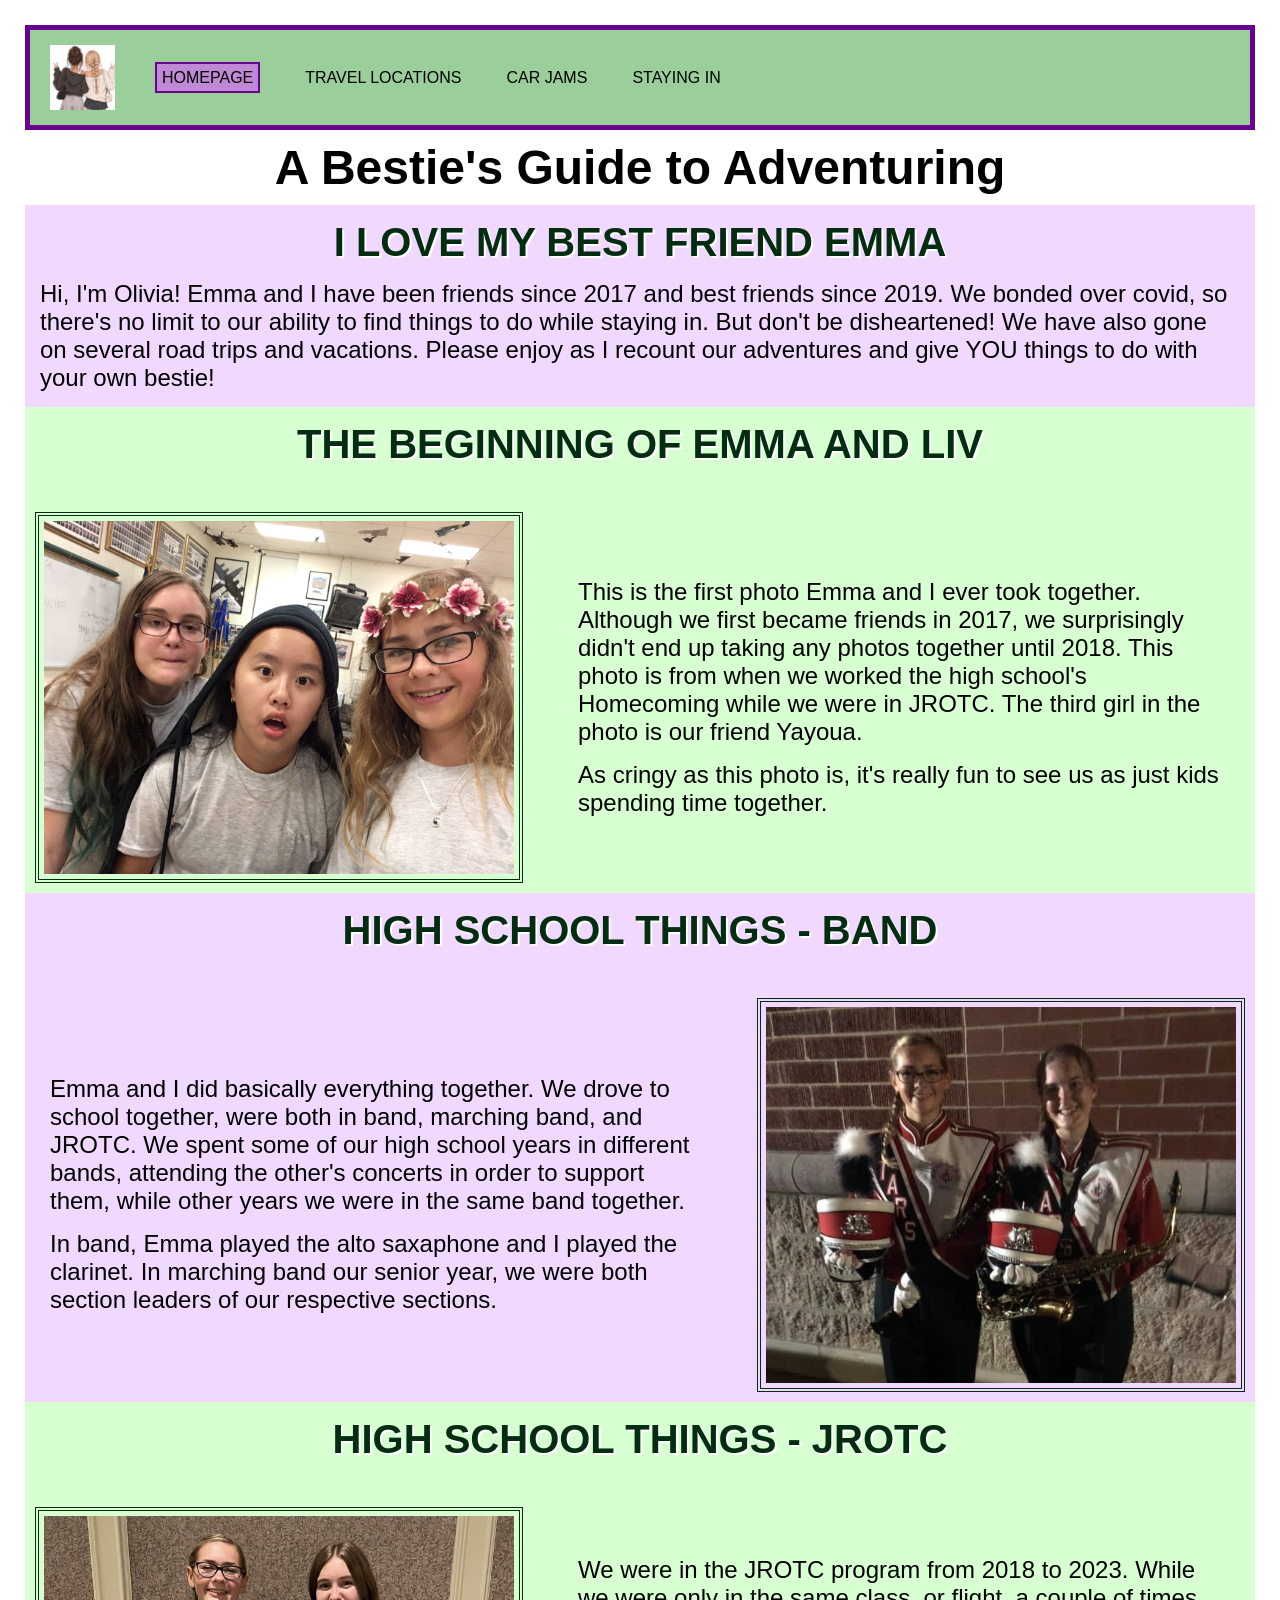
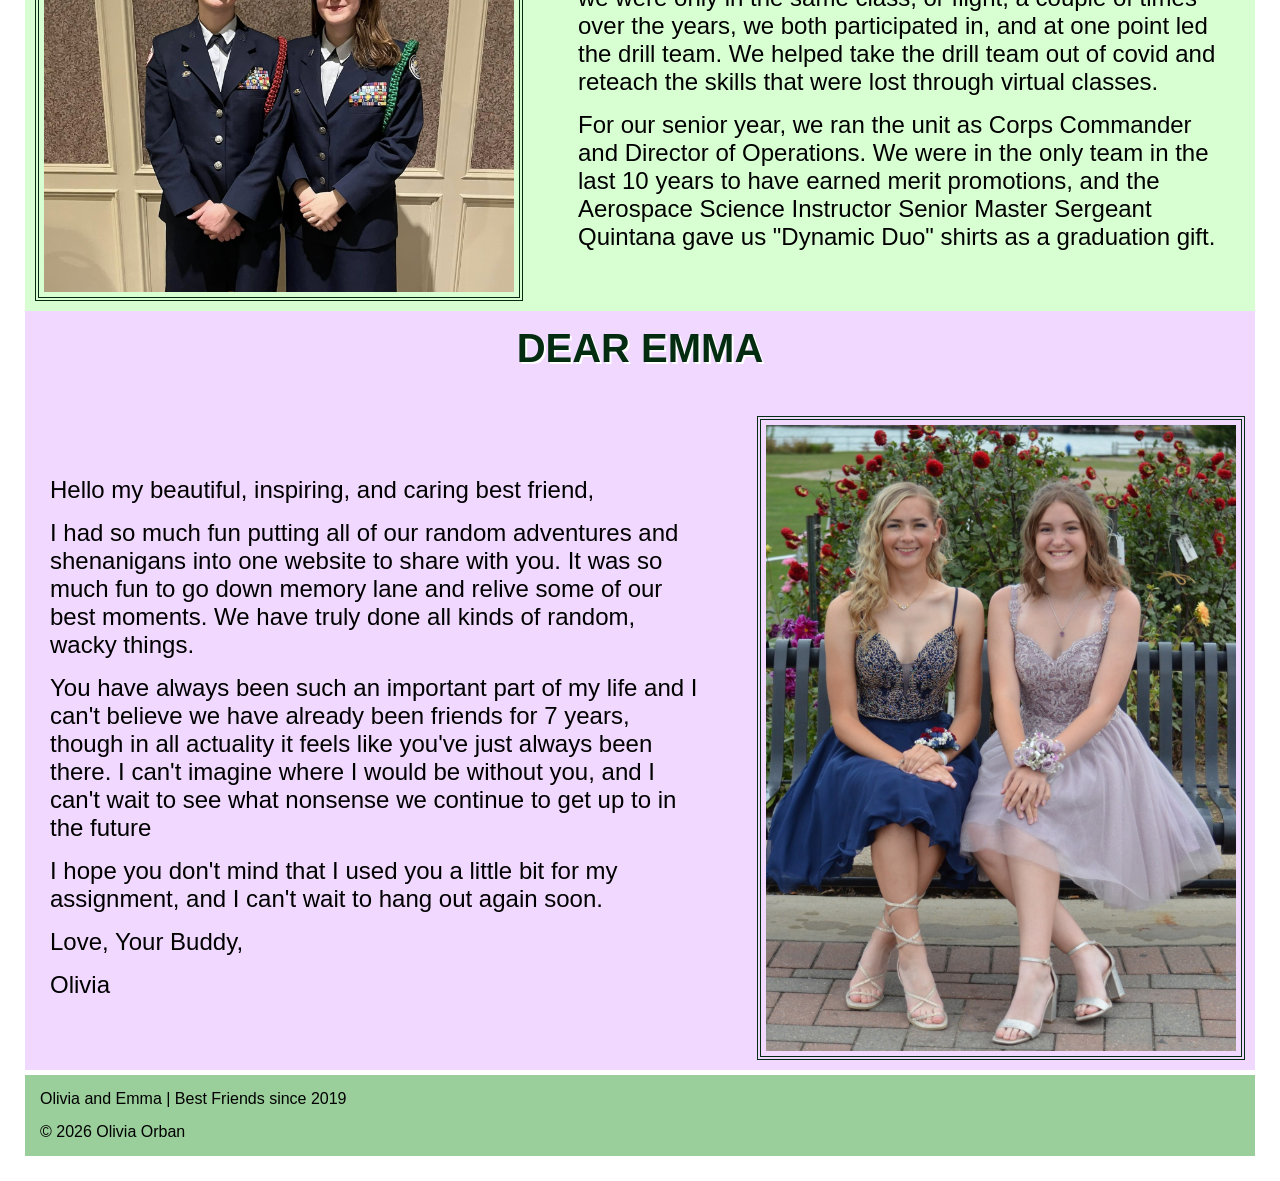
<file: index.html>
<!DOCTYPE html>
<html lang="en">
<head>
    <meta charset="UTF-8">
    <meta name="viewport" content="width=device-width, initial-scale=1.0">
    <title>A Bestie's Guide to Adventuring | Olivia Orban</title>
    <link rel="stylesheet" href="css/html5reset.css">
    <link rel="stylesheet" href="css/style.css">

</head>
<body>

    <header>
  <a href = "#main" class="skip">Skip to Main Content</a>
        <img src="images/Logo.png" alt="Two girls leaning on each other">
        <nav>
            <ul>
                <li><a href = "index.html" class="active">Homepage</a></li>
                <li><a href = "travel.html">Travel Locations</a></li>
                <li><a href = "car.html">Car Jams</a></li>
                <li><a href = "staying.html">Staying In</a></li>
            </ul>
        </nav>

    </header>
    <main id="main">
    <h1>A Bestie's Guide to Adventuring</h1>
    <section>
      <h2>I LOVE my best friend Emma</h2>
      <p class="homepage">
       Hi, I'm Olivia! Emma and I have been friends since 2017 and best friends since 2019. We bonded over covid, so there's no limit to our ability to find things to do while staying in. But don't be disheartened! We have also gone on several road trips and vacations. Please enjoy as I recount our adventures and give YOU things to do with your own bestie!
      </p>
    </section>

<section class="photo-section">
    <h2>The Beginning of Emma and Liv</h2>
        <img src="images/first.JPG" alt="Three girls taking a selfie in a classrooom">

    <div class="photo-text">
      <p>This is the first photo Emma and I ever took together. Although we first became friends in 2017, we surprisingly didn't end up taking any photos together until 2018. This photo is from when we worked the high school's Homecoming while we were in JROTC. The third girl in the photo is our friend Yayoua.
      </p>
      <p> As cringy as this photo is, it's really fun to see us as just kids spending time together. 
      </p>
    </div>
</section>

 <section class="alt-photo-section">
    <h2>High School Things - Band</h2>
    <img src="images/band.jpg" alt="Two girls in marching band uniforms">
    <div class="alt-photo-text">
      <p>Emma and I did basically everything together. We drove to school together, were both in band, marching band, and JROTC. We spent some of our high school years in different bands, attending the other's concerts in order to support them, while other years we were in the same band together.</p>
      <p>In band, Emma played the alto saxaphone and I played the clarinet. In marching band our senior year, we were both section leaders of our respective sections.</p>
    </div>
  </section>

  <section class="photo-section">
    <h2>High School Things - JROTC</h2>
    <img src="images/better-jrotc.jpg" alt="Two girls in air force dress uniforms">
    <div class="photo-text">
      <p>We were in the JROTC program from 2018 to 2023. While we were only in the same class, or flight, a couple of times over the years, we both participated in, and at one point led the drill team. We helped take the drill team out of covid and reteach the skills that were lost through virtual classes.</p>
      <p>For our senior year, we ran the unit as Corps Commander and Director of Operations. We were in the only team in the last 10 years to have earned merit promotions, and the Aerospace Science Instructor Senior Master Sergeant Quintana gave us "Dynamic Duo" shirts as a graduation gift.</p>
    </div>
  </section>

   <section class="alt-photo-section">
    <h2>Dear Emma</h2>
    <img src="images/favorite.jpg" alt="Two girls in dresses sit on a bench in front of flowers">
    <div class="alt-photo-text">
      <p>Hello my beautiful, inspiring, and caring best friend,</p>
      <p>I had so much fun putting all of our random adventures and shenanigans into one website to share with you. It was so much fun to go down memory lane and relive some of our best moments. We have truly done all kinds of random, wacky things.</p>
      <p>You have always been such an important part of my life and I can't believe we have already been friends for 7 years, though in all actuality it feels like you've just always been there. I can't imagine where I would be without you, and I can't wait to see what nonsense we continue to get up to in the future</p>
      <p>I hope you don't mind that I used you a little bit for my assignment, and I can't wait to hang out again soon.</p>
      <p>Love, Your Buddy,</p>
      <p>Olivia</p>
    </div>
   </section>
    </main>
    <footer>
        <p>Olivia and Emma | Best Friends since 2019</p>
      <p>&copy; 2026 Olivia Orban</p>
    </footer>
</body>
</html>
</file>
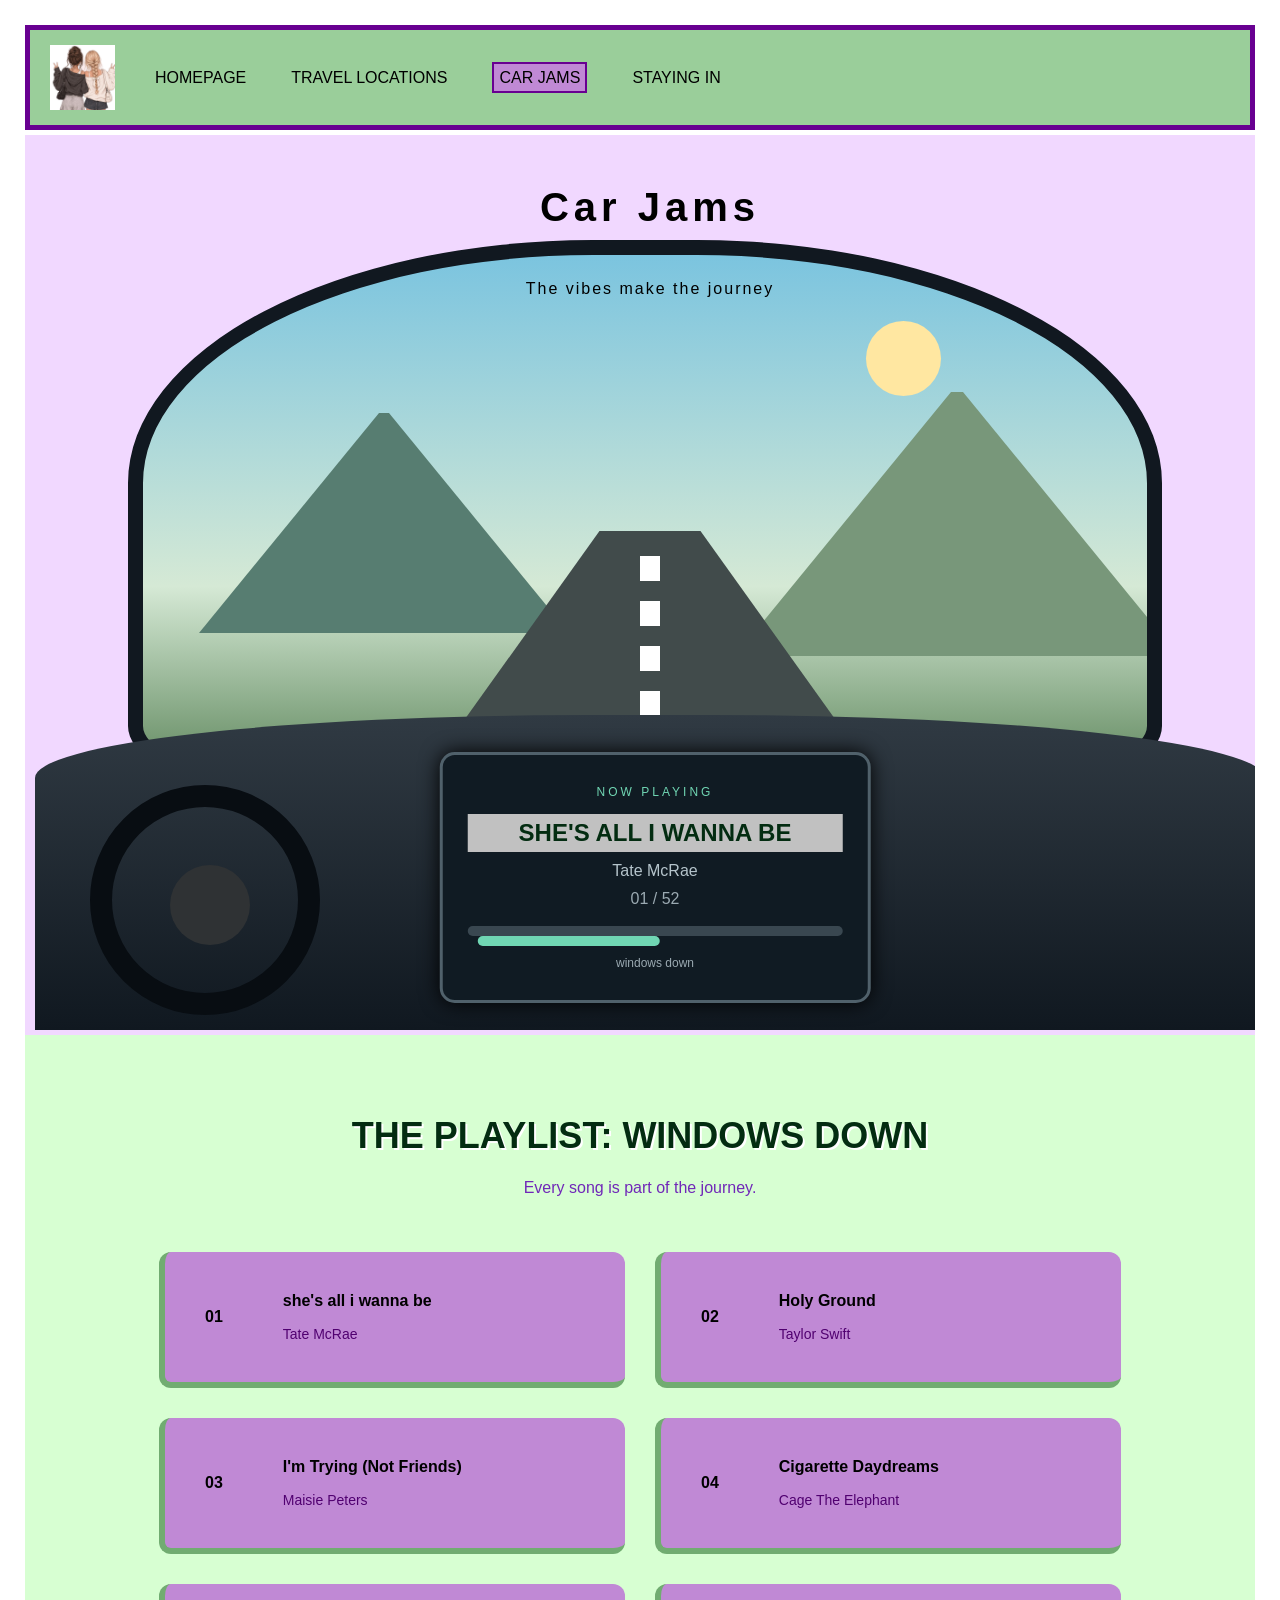
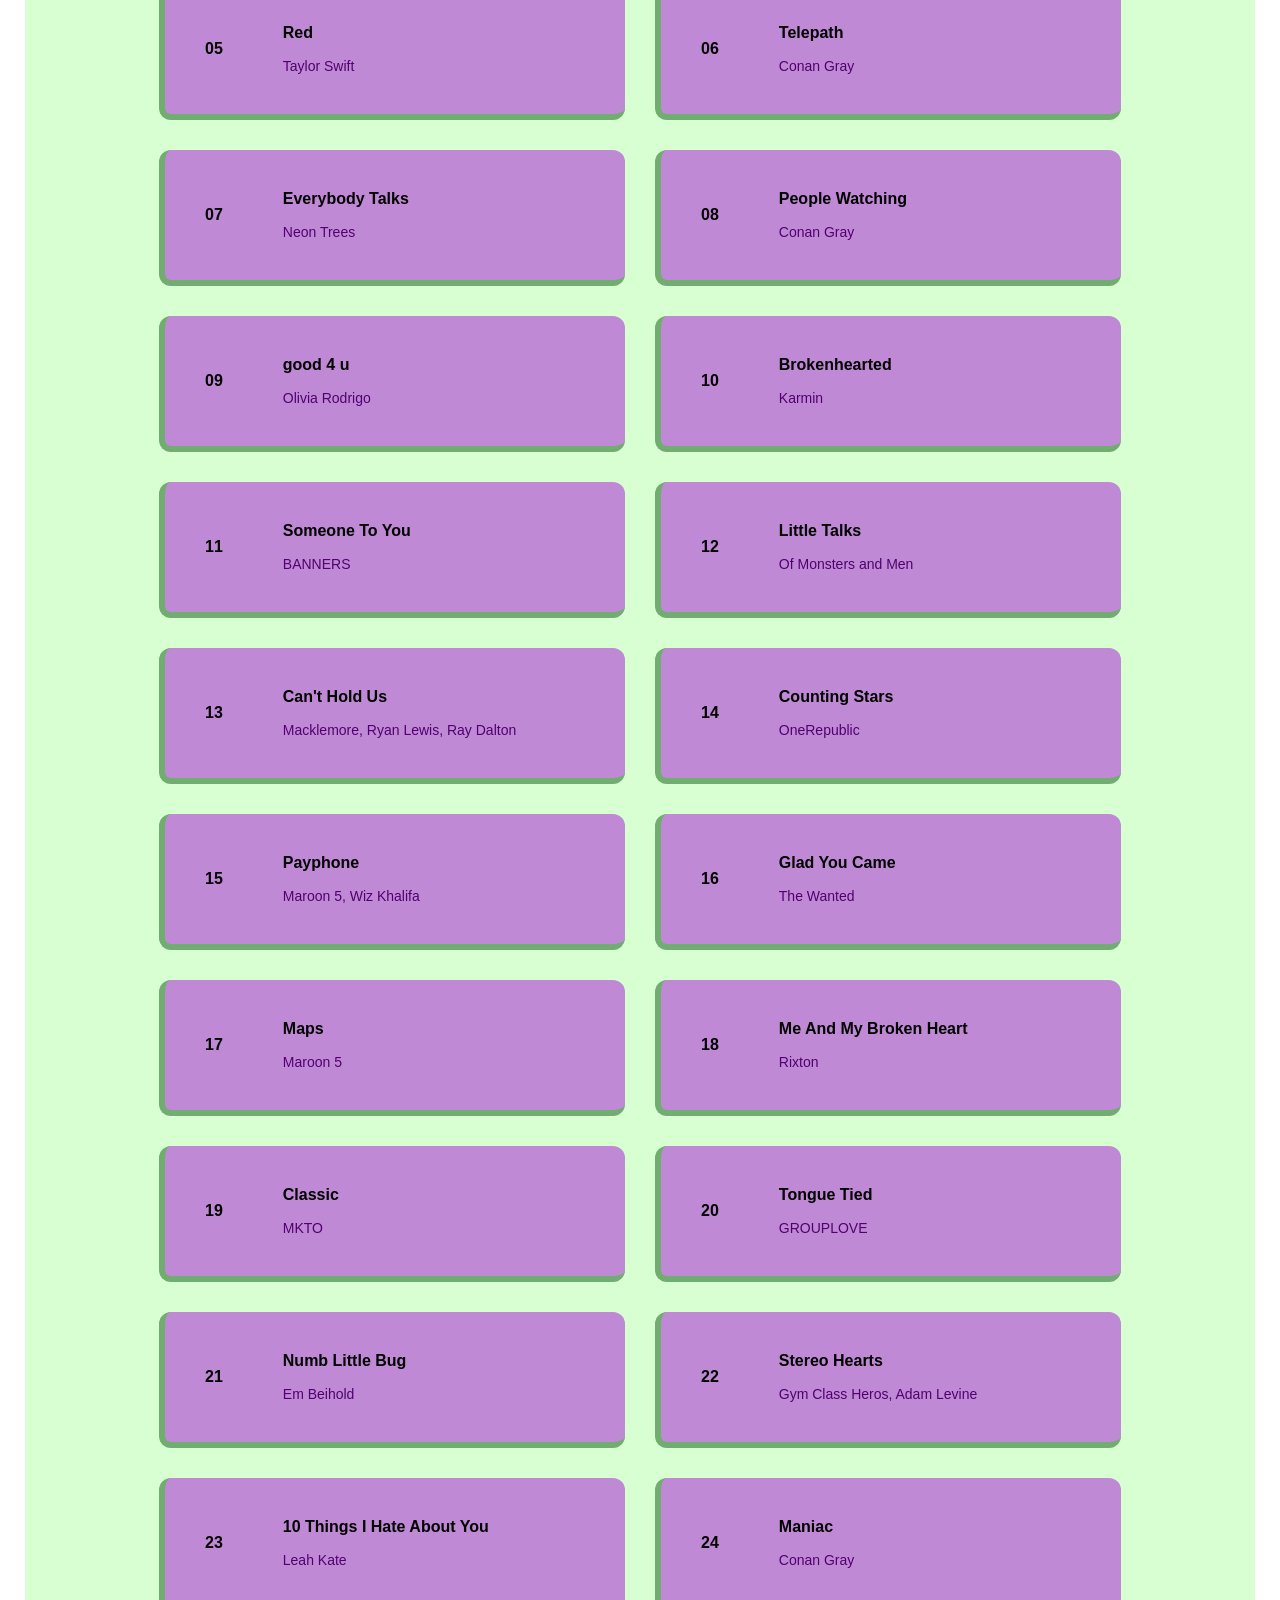
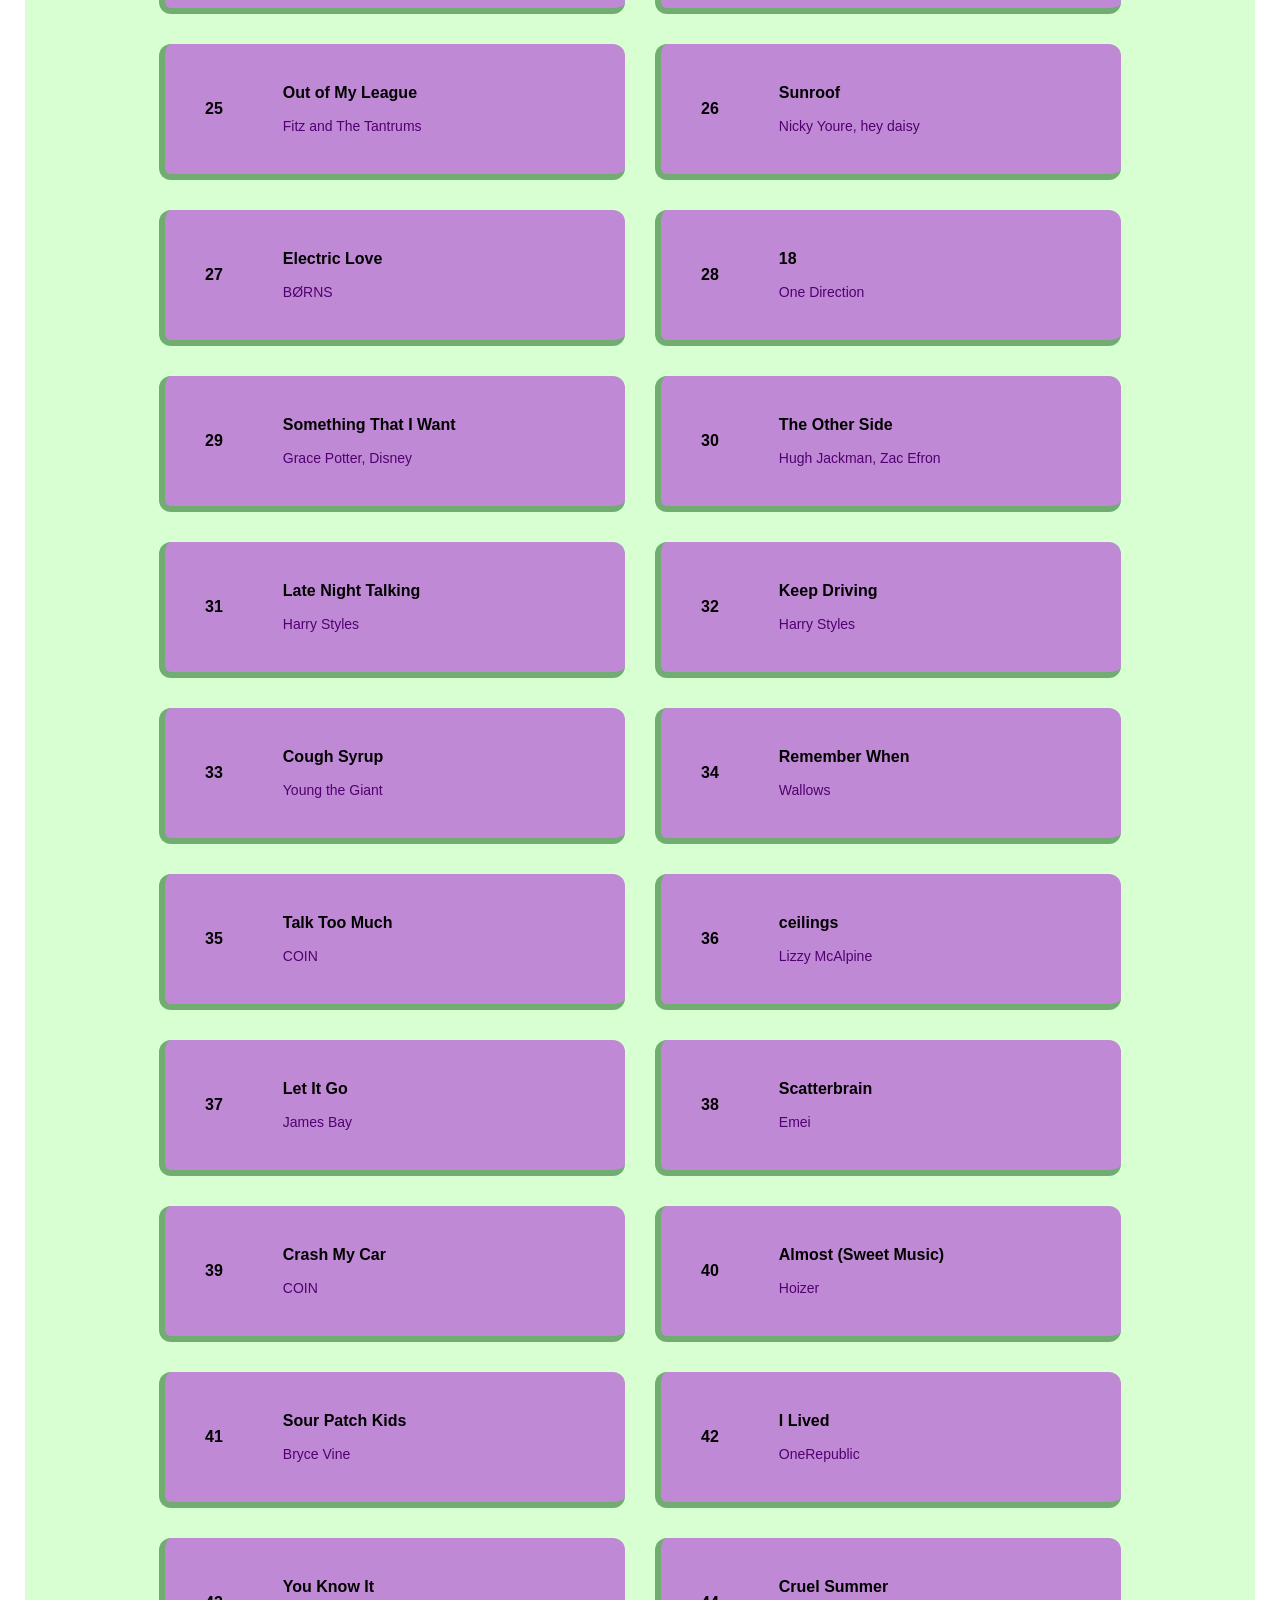
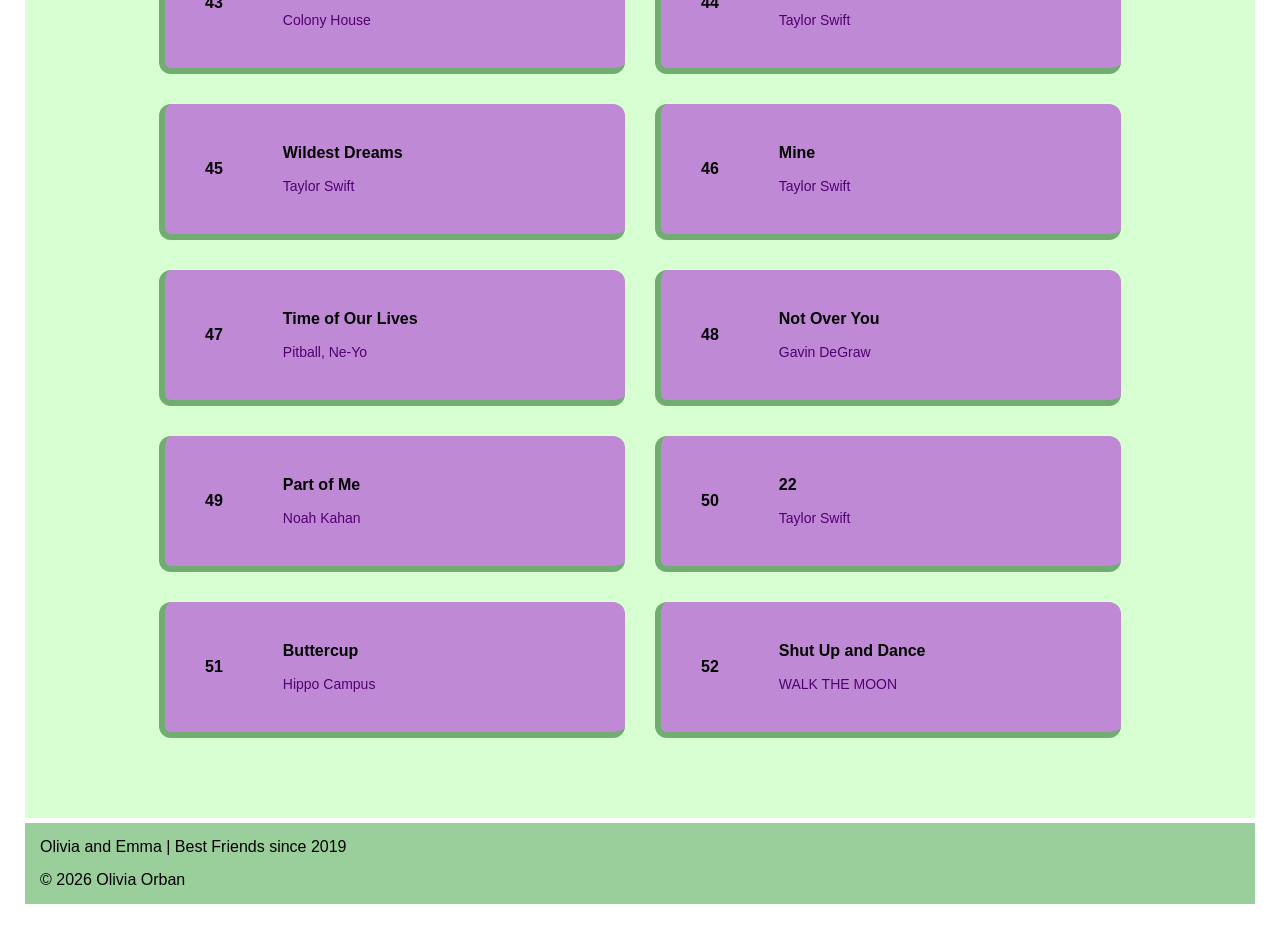
<file: car.html>
<!DOCTYPE html>
<html lang="en">
<head>
    <meta charset="UTF-8">
    <meta name="viewport" content="width=device-width, initial-scale=1.0">
    <title>Car Jams | Olivia Orban</title>
    <link rel="stylesheet" href="css/html5reset.css">
    <link rel="stylesheet" href="css/style.css">

</head>
<body>

    <header>
  <a href = "#main" class="skip">Skip to Main Content</a>
        <img src="images/Logo.png" alt="Two girls leaning on each other">
        <nav>
            <ul>
                <li><a href = "index.html">Homepage</a></li>
                <li><a href = "travel.html">Travel Locations</a></li>
                <li><a href = "car.html" class="active">Car Jams</a></li>
                <li><a href = "staying.html">Staying In</a></li>
            </ul>
        </nav>
  </header>
<main id="main">
    <!-- Car windshield and dashboard view -->
    <section class="car-view">

        <div class="top-title">
            <h1>Car Jams</h1>
            <p>The vibes make the journey</p>
        </div>

        <!-- View through the windshield -->
        <div class="windshield">
            <div class="sun"></div>

            <div class="mountains mountain-one"></div>
            <div class="mountains mountain-two"></div>

            <div class="road"></div>
            <div class="road-line"></div>
        </div>

        <!-- Car interior -->
        <div class="car-interior">

            <div class="dashboard">
                <p class="now-playing">NOW PLAYING</p>

                <h2 id="song-title" class="music-title">Song Title</h2>
                <p id="artist-name">Artist Name</p>
                <span id="song-number">01 / 52</span>

                <div class="song-progress">
                    <div class="progress-fill"></div>
                </div>

                <p class="dashboard-message">
                    windows down
                </p>
            </div>

            <div class="steering-wheel">
                <div class="wheel-center"></div>
            </div>

        </div>

    </section>

    <!-- Full song list -->
    <section class="playlist-section" id="playlist">

        <h2>The Playlist: windows down</h2>
        <p class="playlist-subtitle">
            Every song is part of the journey.
        </p>

        <div class="song-list" id="song-list">

            <!-- Songs are added using JavaScript -->

        </div>

    </section>

    <script src="script.js"></script>
</main>
    <footer>
        <p>Olivia and Emma | Best Friends since 2019</p>
      <p>&copy; 2026 Olivia Orban</p>
    </footer>
</body>
</html>
</file>
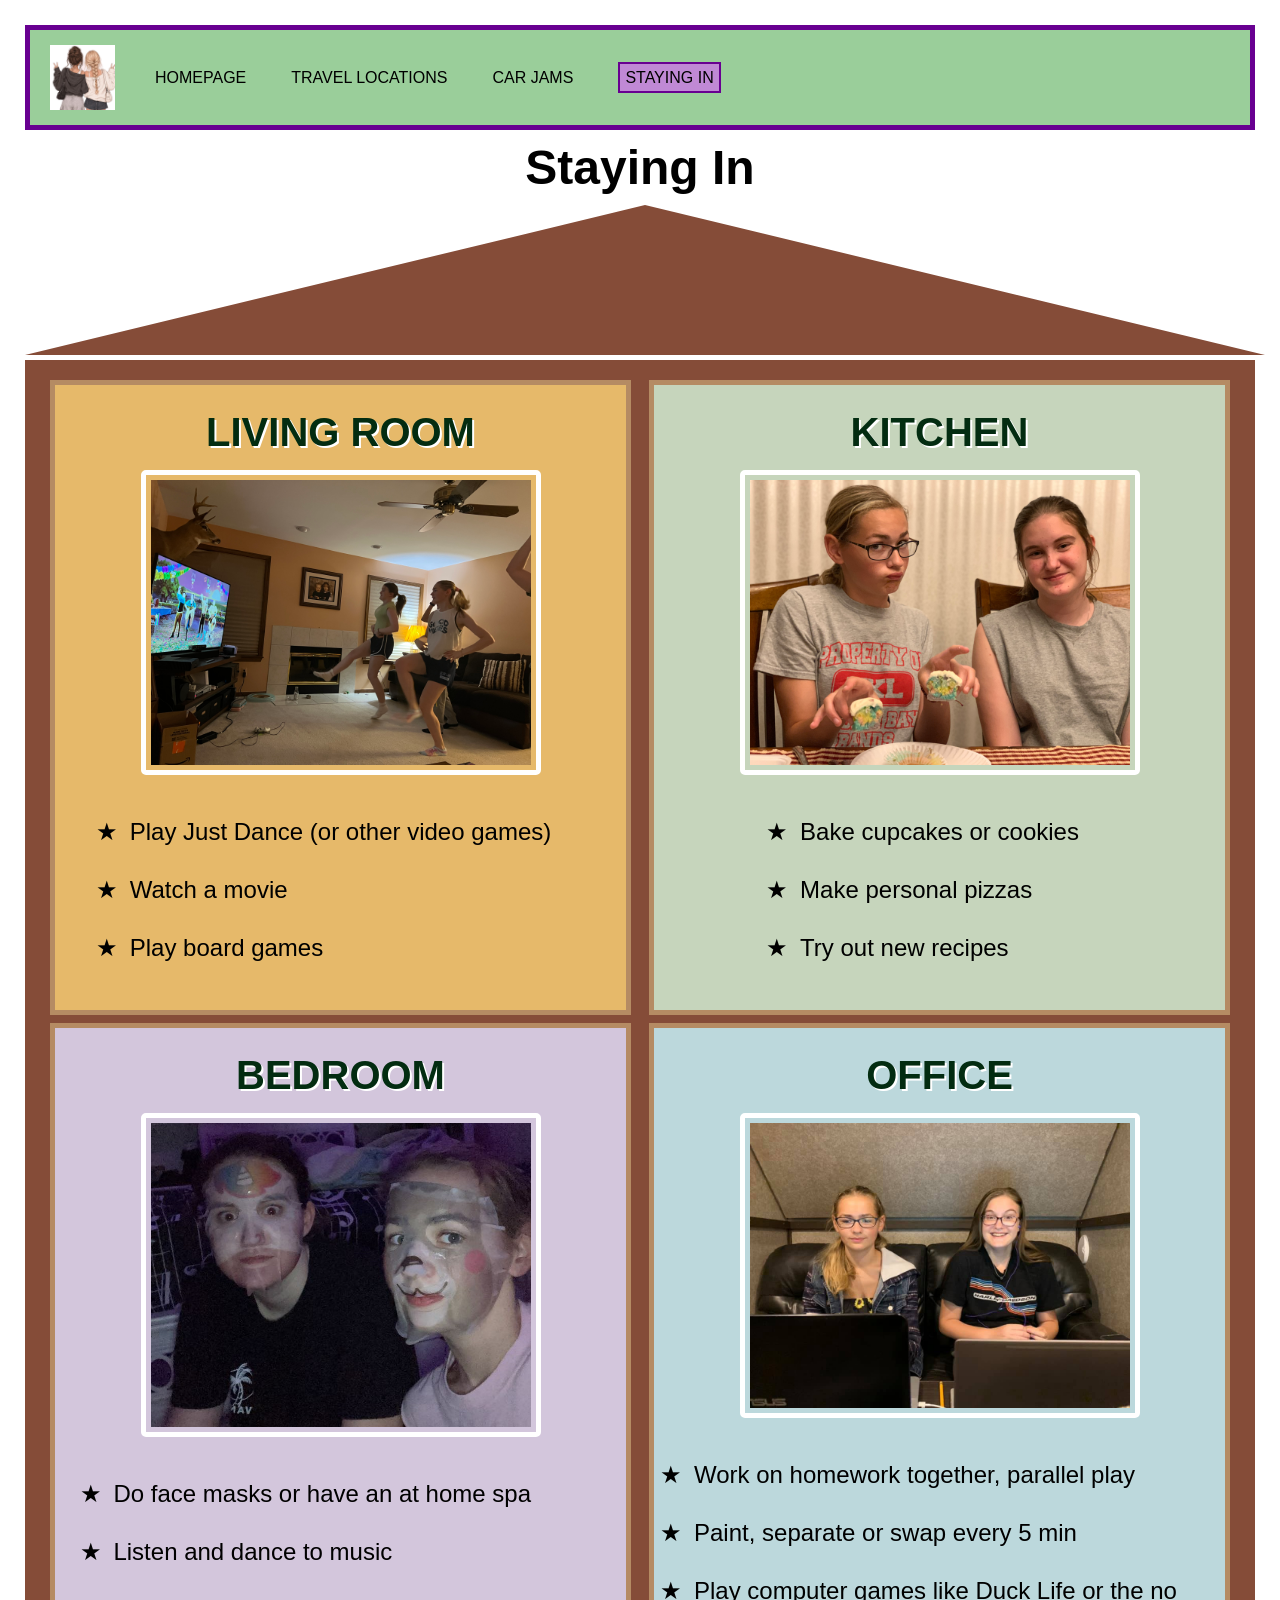
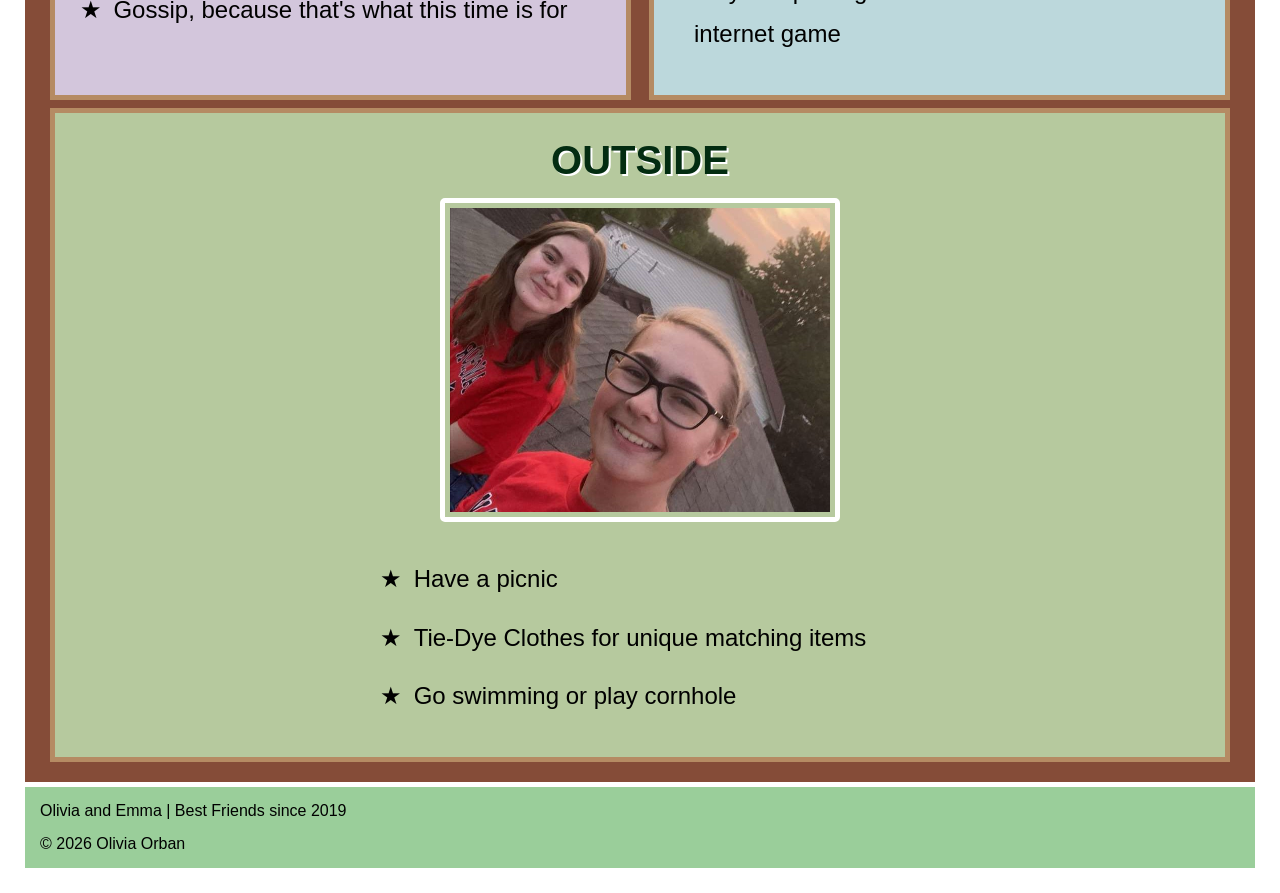
<file: staying.html>
<!DOCTYPE html>
<html lang="en">
<head>
    <meta charset="UTF-8">
    <meta name="viewport" content="width=device-width, initial-scale=1.0">
    <title>Staying In | Olivia Orban</title>
    <link rel="stylesheet" href="css/html5reset.css">
    <link rel="stylesheet" href="css/style.css">

</head>
<body>

    <header>
  <a href = "#main" class="skip">Skip to Main Content</a>
        <img src="images/Logo.png" alt="Two girls leaning on each other">
        <nav>
            <ul>
                <li><a href = "index.html">Homepage</a></li>
                <li><a href = "travel.html">Travel Locations</a></li>
                <li><a href = "car.html">Car Jams</a></li>
                <li><a href = "staying.html" class="active">Staying In</a></li>
            </ul>
        </nav>
  </header>
<main id="main">
    <h1>Staying In</h1>
    <!-- House Roof -->
        <div class="roof"></div>

        <!-- House Rooms -->
        <div class="house-interior">

            <!-- Living Room -->
            <section class="room living-room">
                <h2>Living Room</h2>
                <img src="images/just-dance.jpeg" alt="Two girls dancing">
                <ul>
                    <li>Play Just Dance (or other video games)</li>
                    <li>Watch a movie</li>
                    <li>Play board games</li>
                </ul>
            </section>

            <!-- Kitchen -->
            <section class="room kitchen">
                <h2>Kitchen</h2>
                <img src="images/kitchen.jpeg" alt="Two girls holding up rainbow cupcakes">
                <ul>
                    <li>Bake cupcakes or cookies</li>
                    <li>Make personal pizzas</li>
                    <li>Try out new recipes</li>
                </ul>
            </section>

            <!-- Bedroom -->
            <section class="room bedroom">
                <h2>Bedroom</h2>
                <img src="images/face-masks.JPG" alt="Two girls in animal face masks in the dark">
                <ul>
                    <li>Do face masks or have an at home spa</li>
                    <li>Listen and dance to music</li>
                    <li>Gossip, because that's what this time is for</li>
                </ul>
            </section>

            <!-- Office -->
            <section class="room office">
                <h2>Office</h2>
                <img src="images/school.jpg" alt="Two girls working at laptops">
                <ul>
                    <li>Work on homework together, parallel play</li>
                    <li>Paint, separate or swap every 5 min</li>
                    <li>Play computer games like Duck Life or the no internet game</li>
                </ul>
            </section>

            <!-- Outside -->
            <section class="room outside">
                <h2>Outside</h2>
                <img src="images/roof.JPG" alt="Two girls sitting on a roof">
                <ul>
                    <li>Have a picnic</li>
                    <li>Tie-Dye Clothes for unique matching items</li>
                    <li>Go swimming or play cornhole</li>
                </ul>
            </section>

        </div>
</main>
    <footer>
        <p>Olivia and Emma | Best Friends since 2019</p>
      <p>&copy; 2026 Olivia Orban</p>
    </footer>
</body>
</html>
</file>
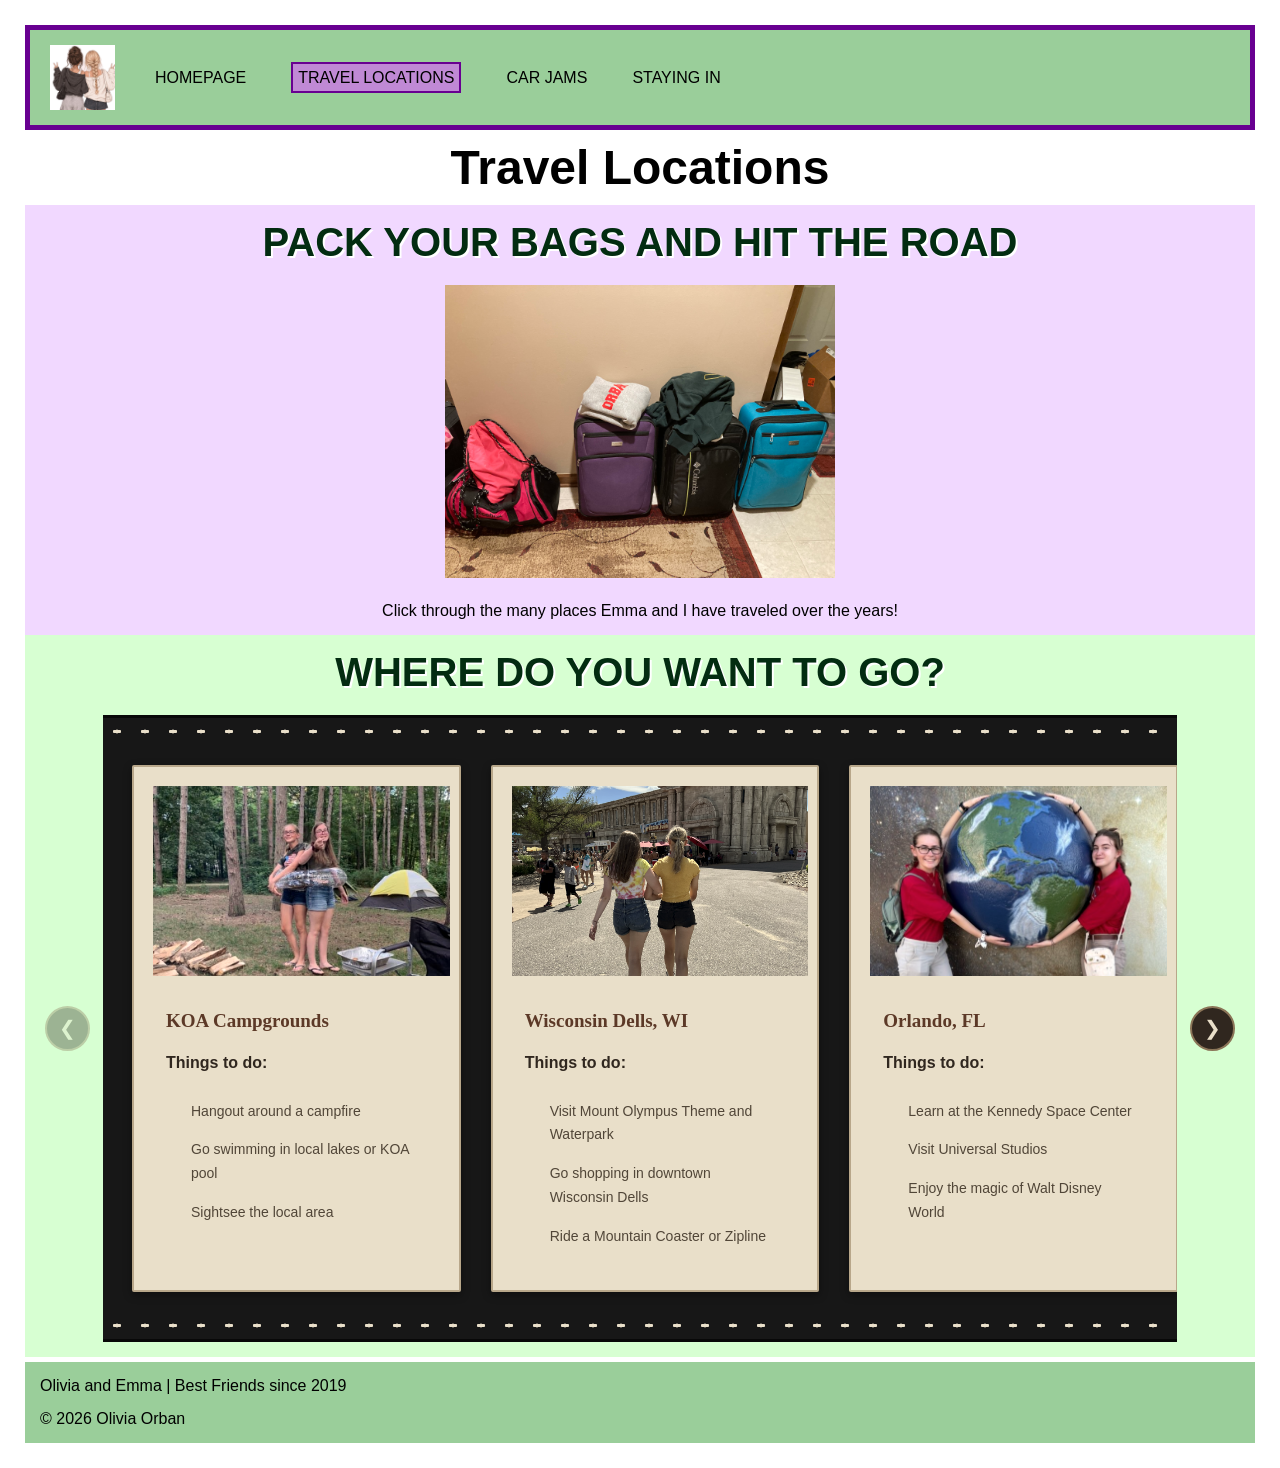
<file: travel.html>
<!DOCTYPE html>
<html lang="en">
<head>
    <meta charset="UTF-8">
    <meta name="viewport" content="width=device-width, initial-scale=1.0">
    <title>Travel Locations | Olivia Orban</title>
    <link rel="stylesheet" href="css/html5reset.css">
    <link rel="stylesheet" href="css/style.css">

</head>
<body>

    <header>

  <a href = "#main" class="skip">Skip to Main Content</a>
        <img src="images/Logo.png" alt="Two girls leaning on each other">
        <nav>
            <ul>
                <li><a href = "index.html">Homepage</a></li>
                <li><a href = "travel.html" class="active">Travel Locations</a></li>
                <li><a href = "car.html">Car Jams</a></li>
                <li><a href = "staying.html">Staying In</a></li>
            </ul>
        </nav>
  </header>
<main id="main">
<h1>Travel Locations</h1>
<section class="center-section">
  <h2>Pack Your Bags and Hit the Road</h2>
  <img src="images/travel.JPG" alt="Packed suitcases against a wall" width="400px">
  <p>Click through the many places Emma and I have traveled over the years!</p>
</section>

<section>
  <h2>Where Do You Want To Go?</h2>

    <div class="travel-carousel">

        <button class="travel-arrow" id="prev-location"
            aria-label="Previous destinations">
            &#10094;
        </button>

        <div class="travel-window">
            <div class="travel-track" id="travel-track">

                <article class="travel-card">
                    <img src="images/tube.jpg"
                        alt="Two girls in an inflatable intertube">
                    <div class="travel-info">
                        <h3>KOA Campgrounds</h3>
                        <p>Things to do:</p>
                        <ul>
                            <li>Hangout around a campfire</li>
                            <li>Go swimming in local lakes or KOA pool</li>
                            <li>Sightsee the local area</li>
                        </ul>
                    </div>
                </article>

                <article class="travel-card">
                    <img src="images/Wisconsin.png"
                        alt="Two girls linking arms walking past a Mount Olympus sign">
                    <div class="travel-info">
                        <h3>Wisconsin Dells, WI</h3>
                        <p>Things to do:</p>
                        <ul>
                            <li>Visit Mount Olympus Theme and Waterpark</li>
                            <li>Go shopping in downtown Wisconsin Dells</li>
                            <li>Ride a Mountain Coaster or Zipline</li>
                        </ul>
                    </div>
                </article>

                <article class="travel-card">
                    <img src="images/orlando.JPG"
                        alt="Two girls hugging an Earth sculpture">
                    <div class="travel-info">
                        <h3>Orlando, FL</h3>
                        <p>Things to do:</p>
                        <ul>
                            <li>Learn at the Kennedy Space Center</li>
                            <li>Visit Universal Studios</li>
                            <li>Enjoy the magic of Walt Disney World</li>
                        </ul>
                    </div>
                </article>

                <article class="travel-card">
                    <img src="images/cedar-point.jpg"
                        alt="Two girls in front of a roller coaster">
                    <div class="travel-info">
                        <h3>Cedar Point, OH</h3>
                        <p>Things to do:</p>
                        <ul>
                            <li>Ride Roller Coasters</li>
                            <li>Eat ice cream and other snacks</li>
                            <li>Play carnival games and win prizes</li>
                        </ul>
                    </div>
                </article>

                <article class="travel-card">
                    <img src="images/midland.jpeg"
                        alt="Two girls sit on a net suspended in the air">
                    <div class="travel-info">
                        <h3>Midland, MI</h3>
                        <p>Things to do:</p>
                        <ul>
                            <li>Hike the DOW gardens canapy walk</li>
                            <li>Enjoy the DOW gardens butterfly exhibit</li>
                            <li>Walk across the triage</li>
                        </ul>
                    </div>
                </article>

            </div>
        </div>

        <button class="travel-arrow" id="next-location"
            aria-label="Next destinations">
            &#10095;
        </button>

    </div>
</section>
  <script src="travelScript.js"></script>
</main>
    <footer>
        <p>Olivia and Emma | Best Friends since 2019</p>
      <p>&copy; 2026 Olivia Orban</p>
    </footer>
    
</body>

</html>
</file>
<file: css/style.css>
header {
    background-color: #9ace9a;
    color: #000000;
    border: solid 5px #680091;
    display: flex;
    align-items: center;
    justify-content: flex-start;
}

header a {
    color: #000000;
    text-decoration: none;
}

header img {
    width: 30%;
}

.skip {
     position: absolute;
     z-index: 1000;
     top: -65px;
}

.skip:focus {
    top: 25px;
    padding: 10px 20px;
    background-color: #c089d5;
    color: #000000;
    text-decoration: none;
    border-radius: 4px;
    font-weight: bold;
}

nav li{
  display:list-item;
  text-transform: uppercase;
}

nav a:hover, nav a:focus {
    padding: 5px;
    background-color: #c089d5;
    font-weight: bold;
}

.active {
    background-color: #c089d5;
    color: #000000;
    border: solid 2px #680091;
    padding: 5px;
}

nav a {
    color: #000000;
    text-decoration: none;
}

body {
    font-family: 'Montserrat', Tahoma, Arial, sans-serif;
}

h1 {
    font-size: 200%;
    color: #000000;
    font-weight: bold;
}

h2 {
    font-size: 250%;
    font-weight: bold;
    color: #032c11;
    text-transform: uppercase;
    text-align: center;
    text-shadow: 2px 2px #ffffff;
}

h3 {
    font-weight: bold;
    font-size: medium;
}

footer {
    background-color: #9ace9a;
    color: #000000;
}

main section:nth-of-type(even) {
    background-color: #d7ffd2;
}

main section:nth-of-type(odd) {
    background-color: #f1d8ff;
}

main section {
    margin-top: 0%;
    margin-bottom: 0%;
}

.button-link {
    display: flex;
    justify-self: center;
    align-self: center;
}

.center-section {
    justify-content: center;
    text-align: center;
}


/* TOP CAR VIEW */

.car-view {
    position: relative;
    height: 100vh;
    min-height: 650px;
    overflow: hidden;
    background: #192c3b;
}

.top-title {
    position: absolute;
    top: 30px;
    width: 100%;
    text-align: center;
    z-index: 5;
}

.top-title h1 {
    letter-spacing: 5px;
    font-size: 22px;
}

.top-title p {
    margin-top: 40px;
    letter-spacing: 2px;
}

/* WINDSHIELD */

.windshield {
    position: absolute;
    top: 100px;
    height: 60%;
    left: 2%;
    width: 96%;
    overflow: hidden;
    border: 15px solid #111820;
    border-radius: 45% 45% 10% 10%;
    background: linear-gradient(
        to bottom,
        #7bc4df,
        #d5e9d5 65%,
        #668d64
    );
}

.sun {
    position: absolute;
    top: 12%;
    right: 20%;
    width: 75px;
    height: 75px;
    border-radius: 50%;
    background: #ffe7a1;
}

/* LANDSCAPE */

.mountains {
    position: absolute;
    bottom: 25%;
    width: 0;
    height: 0;
    border-left: 180px solid transparent;
    border-right: 180px solid transparent;
    border-bottom: 220px solid #577d71;
}

.mountain-one {
    left: 5%;
}

.mountain-two {
    right: 0;
    border-bottom-color: #78977a;
    transform: scale(1.2);
}

.road {
    position: absolute;
    bottom: -10%;
    left: 25%;
    width: 50%;
    height: 55%;
    background: #414b4b;
    clip-path: polygon(40% 0, 60% 0, 100% 100%, 0 100%);
}

.road-line {
    position: absolute;
    bottom: 0;
    left: 49%;
    width: 2%;
    height: 40%;
    background: repeating-linear-gradient(
        to bottom,
        white 0 25px,
        transparent 25px 45px
    );
}

/* DASHBOARD AND CAR INTERIOR */

.car-interior {
    position: absolute;
    bottom: 0;
    width: 100%;
    height: 35%;
    min-height: 240px;
    background: linear-gradient(
        to bottom,
        #303a43,
        #101820
    );
    border-radius: 45% 45% 0 0 / 20% 20% 0 0;
    z-index: 3;
}

.dashboard {
    position: absolute;
    top: 10%;
    left: 50%;
    transform: translateX(-50%);
    width: 75%;
    min-width: 0;
    max-width: 500px;
    padding: 20px;
    text-align: center;
    background: #101b23;
    border: 3px solid #50616b;
    border-radius: 15px;
    box-shadow: 0 0 20px #000;
}

.now-playing {
    color: #70d6b3;
    font-size: 12px;
    letter-spacing: 3px;
}

.dashboard h2 {
    margin-top: 10px;
    font-size: 24px;
}

#artist-name {
    margin-top: 5px;
    color: #b5c4cb;
}

.song-progress {
    height: 5px;
    margin-top: 18px;
    background: #394750;
    border-radius: 5px;
}

.progress-fill {
    width: 50%;
    height: 100%;
    background: #70d6b3;
    border-radius: 5px;
}

.dashboard-message {
    margin-top: 15px;
    font-size: 12px;
    color: #9baab2;
}

/* STEERING WHEEL */

.steering-wheel {
    position: absolute;
    left: 50px;
    bottom: 10px;
    width: 230px;
    height: 230px;
    border: 22px solid #080d12;
    border-radius: 50%;
}

.wheel-center {
    position: absolute;
    top: 50%;
    left: 50%;
    width: 80px;
    height: 80px;
    transform: translate(-50%, -50%);
    border-radius: 50%;
    background: #2f3234;
}

/* PLAYLIST SECTION */

.playlist-section {
    min-height: 100vh;
    padding: 50px 6%;
    background: #172735;
}

.playlist-section h2 {
    text-align: center;
    font-size: 36px;
}

.playlist-subtitle {
    text-align: center;
    margin: 12px 0 40px;
    color: #7028b8;
}

.song-list {
    display: grid;
    grid-template-columns: 1fr;
    gap: 20px;
    max-width: 1100px;
    margin: 0 auto;
}

.song-card {
    display: flex;
    align-items: center;
    gap: 20px;
    padding: 20px;
    background: #c089d5;
    border-radius: 12px;
    border-left: 6px solid #71ac71;
    border-bottom: 6px solid #71ac71;
}

.song-card h3 {
    margin-bottom: 6px;
}

.song-card p {
    color: #500070;
    font-size: 14px;
}

.music-title {
    background-color: rgb(193, 193, 193);
    text-shadow: none;
}

.dashboard span {
    color: #9baab2;
}

/* CAROUSEL LAYOUT */

.travel-carousel {
    display: flex;
    align-items: center;
    gap: 8px;
    max-width: 1200px;
    margin: 0 auto;
}

.travel-window {
    overflow: hidden;
    flex: 1;
    min-width: 0;
    position: relative;
    background-color: #171717;
    border-top: 3px solid #080808;
    border-bottom: 3px solid #080808;
}

.travel-subtitle {
    color: #665746;
    font-family: Georgia, serif;
    font-style: italic;
}

/* FILM PERFORATIONS */

.travel-window::before,
.travel-window::after {
    content: "";
    position: absolute;
    z-index: 2;
    left: 0;
    right: 0;
    height: 13px;
    background-image: radial-gradient(
        ellipse,
        #e9dfc9 0 4px,
        transparent 4.5px
    );
    background-size: 28px 13px;
    background-repeat: repeat-x;
    pointer-events: none;
}

.travel-window::before {
    top: 7px;
}

.travel-window::after {
    bottom: 7px;
}

/* MOVING CARDS */

.travel-track {
    display: flex;
    gap: 20px;
    padding: 32px 14px;
    background: transparent;
    transition: transform 0.5s ease;
}

/* DESTINATION CARDS */

.travel-card {
    flex: 0 0 100%;
    min-width: 0;
    padding: 9px;
    background-color: #e9dfc9;
    border: 2px solid #b8a78a;
    border-radius: 2px;
    box-shadow: 0 3px 8px rgba(0, 0, 0, 0.4);
    text-align: left;
    overflow: hidden;
}

.travel-card img {
    display: block;
    width: 100%;
    height: 200px;
    object-fit: cover;
    filter: sepia(15%) contrast(1.05);
}

.travel-info {
    padding: 14px 8px 8px;
    color: #30271f;
}

.travel-info h3 {
    color: #5c3927;
    font-family: Georgia, serif;
    font-size: 19px;
    margin-bottom: 12px;
}

.travel-info p {
    margin-bottom: 8px;
    font-weight: bold;
    color: #30271f;
}

.travel-info ul {
    padding-left: 20px;
    line-height: 1.7;
    color: #514638;
    font-size: 14px;
}

/* LEFT AND RIGHT ARROWS */

.travel-arrow {
    font-size: 16px;
    background-color: #30271f;
    color: #e9dfc9;
    border: 2px solid #8b7558;
    border-radius: 50%;
    width: 38px;
    height: 38px;
    flex-shrink: 0;
    cursor: pointer;
}

.travel-arrow:hover {
    background-color: #806448;
}

.travel-arrow:focus-visible {
    outline: 3px solid white;
    outline-offset: 4px;
}

.travel-arrow:disabled {
    opacity: 0.35;
    cursor: not-allowed;
}

.homepage {
    font-size: x-large;
}

/* Main House */
.house {
    max-width: 1100px;
    margin: 30px auto;
}

/* Roof */
.roof {
    width: 100%;
    height: 150px;
    background-color: #854c38;
    clip-path: polygon(50% 0, 100% 100%, 0 100%);
}

/* Interior Layout */
.house-interior {
    display: grid;
    grid-template-columns: 1fr;
    border: 12px solid #854c38;
    background-color: #854c38;
    gap: 8px;
    padding: 8px;
}

/* Individual Rooms */
.room {
    padding: 20px;
    min-height: 390px;
    border: 5px solid #b58b63;
    text-align: center;
    display: flex;
    flex-direction: column;
    align-items: center;
}

.room h2 {
    margin-top: 0;
}

/* Room Images */
.room img {
    width: 100%;
    max-width: 400px;
    height: auto;
    object-fit: cover;
    border: 5px solid white;
    border-radius: 5px;
}

/* Activity Lists */
.room ul {
    list-style-type: "★ ";
    text-align: left;
    line-height: 1.8;
    font-size: x-large;
    margin-top: 15px;
}

/* Individual Room Colors */
.house-interior .living-room {
    background-color: #e6b96a;
}

.house-interior .kitchen {
    background-color: #c6d5bc;
}

.house-interior .bedroom {
    background-color: #d3c6dc;
}

.house-interior .office {
    background-color: #bcd8dc;
}

.house-interior .outside {
    background-color: #b6c99e;
}

@media (min-width: 900px) {
    nav ul {
        display: flex;
    }

    h1 {
        text-align: center;
        font-size: 300%;
    }
    
    header {
        padding: 5px 10px;
        position: sticky;
        top: 0;
        z-index: 1000;
    }

    header img {
        width: 75px;
        height: auto;
    }

    nav ul {
        display: flex;
        gap: 25px;
    }

    .competency {
        display: grid;
        width: 100%;
        grid-template-columns: repeat(3, 1fr);
        gap: 13px;
        justify-items: center;
        align-items: center;
    }

    .photo-section {
        display: flex;
        flex-wrap: wrap;
        align-items: center;
        gap: 30px;
    }

    .photo-section h2 {
        width: 100%;
    }

    .photo-section img {
        width: 40%;
        height: auto;
        border: double 4px #032c11;
    }

    .photo-text {
        flex: 1;
        font-size: x-large;
    }

    .alt-photo-section {
        display: flex;
        flex-wrap: wrap;
        align-items: center;
        gap: 30px;
    }

    .alt-photo-section h2 {
        width: 100%;
    }

    .alt-photo-section img {
        width: 40%;
        object-fit: cover;
        object-position: center;
        order: 2;
        border: double 4px #032c11;
    }

    .alt-photo-text {
        flex: 1;
        order: 1;
        font-size: x-large;
    }

    .solo {
        justify-self: center;
    }


    /* Car Adjustments */
    .top-title h1 {
        font-size: 40px;
        padding-bottom: 5px;
    }

    .windshield {
        left: 8%;
        width: 84%;
    }

    .dashboard {
        width: 35%;
        min-width: 280px;
    }

    .playlist-section {
        padding: 70px 10%;
    }

    .song-list {
        grid-template-columns: repeat(2, 1fr);
    }


    .travel-subtitle {
        margin-bottom: 40px;
    }

    .travel-card {
        flex-basis: calc((100% - 40px) / 3);
    }

    .travel-arrow {
        width: 45px;
        height: 45px;
        font-size: 20px;
    }

    .house-interior {
        grid-template-columns: repeat(2, 1fr);
    }

    .house-interior .outside {
        grid-column: 1 / -1;
    }
}
</file>
